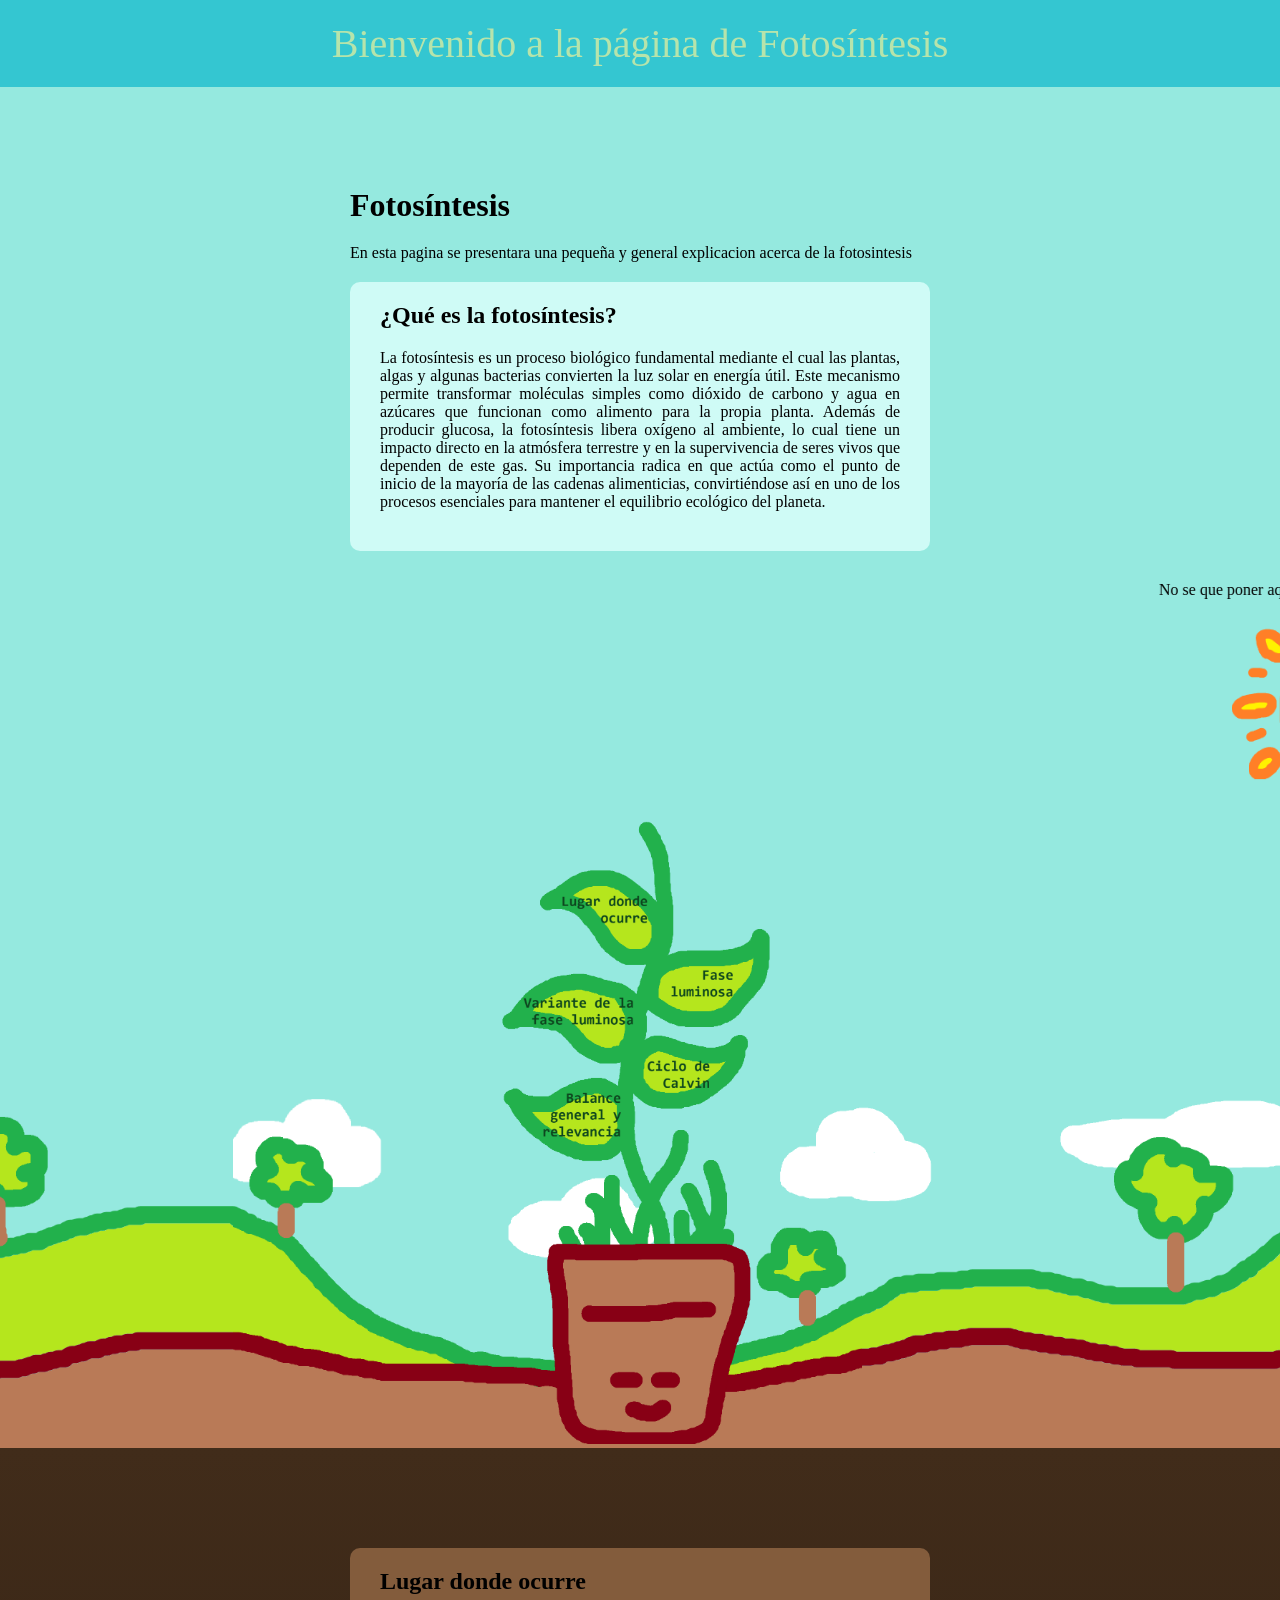
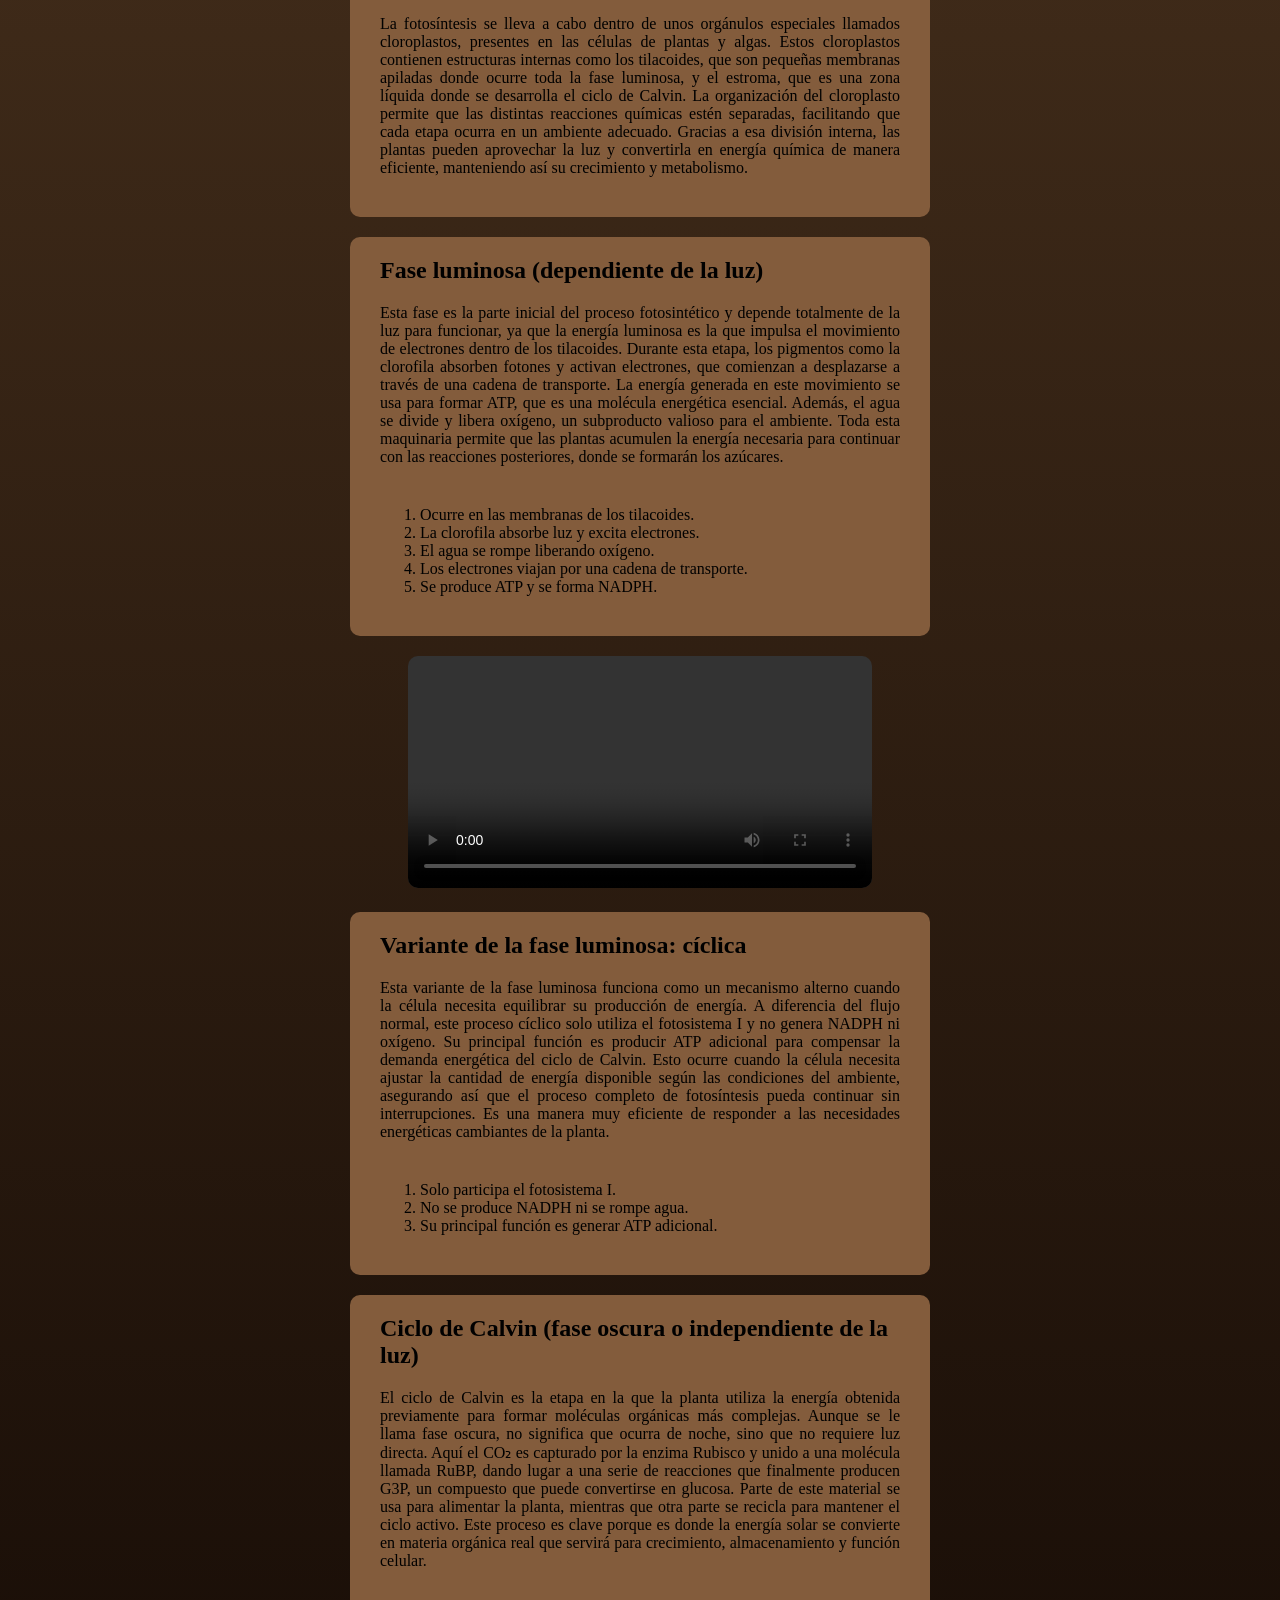
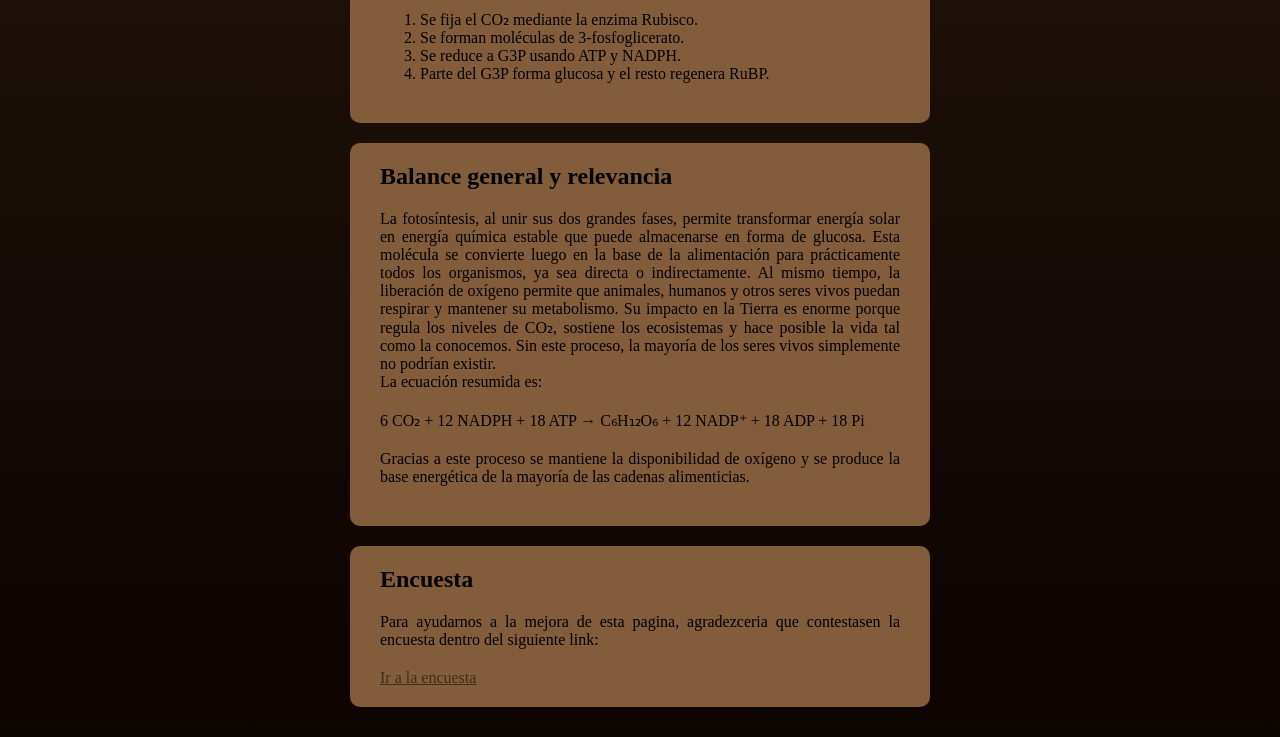
<file: index.html>
<!DOCTYPE html>
<html lang="en">
<head>
    <meta charset="UTF-8">
    <meta name="viewport" content="width=device-width, initial-scale=1.0">
    <title>Inicio</title>
    <link rel="stylesheet" href="styles.css">
</head>
<body class="body-sky">
    <header>
        Bienvenido a la página de Fotosíntesis
    </header>
    <div class="content">
        <h1>Fotosíntesis</h1>
        <p>En esta pagina se presentara una pequeña y general explicacion acerca de la fotosintesis</p>
        <article class="card-sky">
            <h1>¿Qué es la fotosíntesis?</h1>
            <p>La fotosíntesis es un proceso biológico fundamental mediante el cual las plantas, algas y algunas bacterias convierten la luz solar en energía útil. Este mecanismo permite transformar moléculas simples como dióxido de carbono y agua en azúcares que funcionan como alimento para la propia planta. Además de producir glucosa, la fotosíntesis libera oxígeno al ambiente, lo cual tiene un impacto directo en la atmósfera terrestre y en la supervivencia de seres vivos que dependen de este gas. Su importancia radica en que actúa como el punto de inicio de la mayoría de las cadenas alimenticias, convirtiéndose así en uno de los procesos esenciales para mantener el equilibrio ecológico del planeta.</p>
        </article>
    </div>
    <marquee direction="rigth" scrolldelay="10">No se que poner aqui asi es que solo dejare este texo sobre que no se que poner, espero si sirva y cuente como parte de el proyecto. De todas formas aqui esta este marquee que dice el como no se que poner y como solo lo pongo como parte del proyecto.</marquee>
    <marquee direction="left" scrolldelay="200"><img src="sun.png" alt="sol" width="200px"></marquee>
    <center><img src="planta.png" alt="planta" width="300px" usemap="#Fotosíntesis"></center>
    <map name="Fotosíntesis">
        <area shape="rect" coords="62,70,172,131" href="#Lugar" alt="Lugar donde ocurre">
        <area shape="rect" coords="165,142,264,202" href="#Fase" alt="Fase luminosa">
        <area shape="rect" coords="28,174,153,234" href="#Variante" alt="Variante de la fase luminosa">
        <area shape="rect" coords="153,232,232,290" href="#Ciclo" alt="Ciclo de Calvin">
        <area shape="rect" coords="40,275,142,346" href="#Balance" alt="Balance general y relevancia">
    </map>
    <div class="deep">
        <div class="content">
            <article class="card" id="Lugar">
                <h1>Lugar donde ocurre</h1>
                <p>La fotosíntesis se lleva a cabo dentro de unos orgánulos especiales llamados cloroplastos, presentes en las células de plantas y algas. Estos cloroplastos contienen estructuras internas como los tilacoides, que son pequeñas membranas apiladas donde ocurre toda la fase luminosa, y el estroma, que es una zona líquida donde se desarrolla el ciclo de Calvin. La organización del cloroplasto permite que las distintas reacciones químicas estén separadas, facilitando que cada etapa ocurra en un ambiente adecuado. Gracias a esa división interna, las plantas pueden aprovechar la luz y convertirla en energía química de manera eficiente, manteniendo así su crecimiento y metabolismo.</p>
            </article>
            <article class="card" id="Fase">
                <h1>Fase luminosa (dependiente de la luz)</h1>
                <p>Esta fase es la parte inicial del proceso fotosintético y depende totalmente de la luz para funcionar, ya que la energía luminosa es la que impulsa el movimiento de electrones dentro de los tilacoides. Durante esta etapa, los pigmentos como la clorofila absorben fotones y activan electrones, que comienzan a desplazarse a través de una cadena de transporte. La energía generada en este movimiento se usa para formar ATP, que es una molécula energética esencial. Además, el agua se divide y libera oxígeno, un subproducto valioso para el ambiente. Toda esta maquinaria permite que las plantas acumulen la energía necesaria para continuar con las reacciones posteriores, donde se formarán los azúcares.</p>
                <ol>
                    <li>Ocurre en las membranas de los tilacoides.</li>
                    <li>La clorofila absorbe luz y excita electrones.</li>
                    <li>El agua se rompe liberando oxígeno.</li>
                    <li>Los electrones viajan por una cadena de transporte.</li>
                    <li>Se produce ATP y se forma NADPH.</li>
                </ol>
            </article>
            <center>
                <video controls autoplay="true">
                    <source src="fotosintesis.mp4" type="video/mp4">
                </video>
            </center>
            <article class="card" id="Variante">
                <h1>Variante de la fase luminosa: cíclica</h1>
                <p>Esta variante de la fase luminosa funciona como un mecanismo alterno cuando la célula necesita equilibrar su producción de energía. A diferencia del flujo normal, este proceso cíclico solo utiliza el fotosistema I y no genera NADPH ni oxígeno. Su principal función es producir ATP adicional para compensar la demanda energética del ciclo de Calvin. Esto ocurre cuando la célula necesita ajustar la cantidad de energía disponible según las condiciones del ambiente, asegurando así que el proceso completo de fotosíntesis pueda continuar sin interrupciones. Es una manera muy eficiente de responder a las necesidades energéticas cambiantes de la planta.</p>
                <ol>
                    <li>Solo participa el fotosistema I.</li>
                    <li>No se produce NADPH ni se rompe agua.</li>
                    <li>Su principal función es generar ATP adicional.</li>
                </ol>
            </article>
            <article class="card" id="Ciclo">
                <h1>Ciclo de Calvin (fase oscura o independiente de la luz)</h1>
                <p>El ciclo de Calvin es la etapa en la que la planta utiliza la energía obtenida previamente para formar moléculas orgánicas más complejas. Aunque se le llama fase oscura, no significa que ocurra de noche, sino que no requiere luz directa. Aquí el CO₂ es capturado por la enzima Rubisco y unido a una molécula llamada RuBP, dando lugar a una serie de reacciones que finalmente producen G3P, un compuesto que puede convertirse en glucosa. Parte de este material se usa para alimentar la planta, mientras que otra parte se recicla para mantener el ciclo activo. Este proceso es clave porque es donde la energía solar se convierte en materia orgánica real que servirá para crecimiento, almacenamiento y función celular.</p>
                <ol>
                    <li>Se fija el CO₂ mediante la enzima Rubisco.</li>
                    <li>Se forman moléculas de 3-fosfoglicerato.</li>
                    <li>Se reduce a G3P usando ATP y NADPH.</li>
                    <li>Parte del G3P forma glucosa y el resto regenera RuBP.</li>
                </ol>
            </article>
            <article class="card" id="Balance">
                <h1>Balance general y relevancia</h1>
                <p>La fotosíntesis, al unir sus dos grandes fases, permite transformar energía solar en energía química estable que puede almacenarse en forma de glucosa. Esta molécula se convierte luego en la base de la alimentación para prácticamente todos los organismos, ya sea directa o indirectamente. Al mismo tiempo, la liberación de oxígeno permite que animales, humanos y otros seres vivos puedan respirar y mantener su metabolismo. Su impacto en la Tierra es enorme porque regula los niveles de CO₂, sostiene los ecosistemas y hace posible la vida tal como la conocemos. Sin este proceso, la mayoría de los seres vivos simplemente no podrían existir.<br>La ecuación resumida es:</p>
                <p>6 CO₂ + 12 NADPH + 18 ATP → C₆H₁₂O₆ + 12 NADP⁺ + 18 ADP + 18 Pi</p>
                <p>Gracias a este proceso se mantiene la disponibilidad de oxígeno y se produce la base energética de la mayoría de las cadenas alimenticias.</p>
            </article>
            <article class="card">
                <h1>Encuesta</h1>
                <p>Para ayudarnos a la mejora de esta pagina, agradezceria que contestasen la encuesta dentro del siguiente link:</p>
                <a href="encuesta.html">Ir a la encuesta</a>
            </article>
        </div>
    </div>
</body>
</html>
</file>
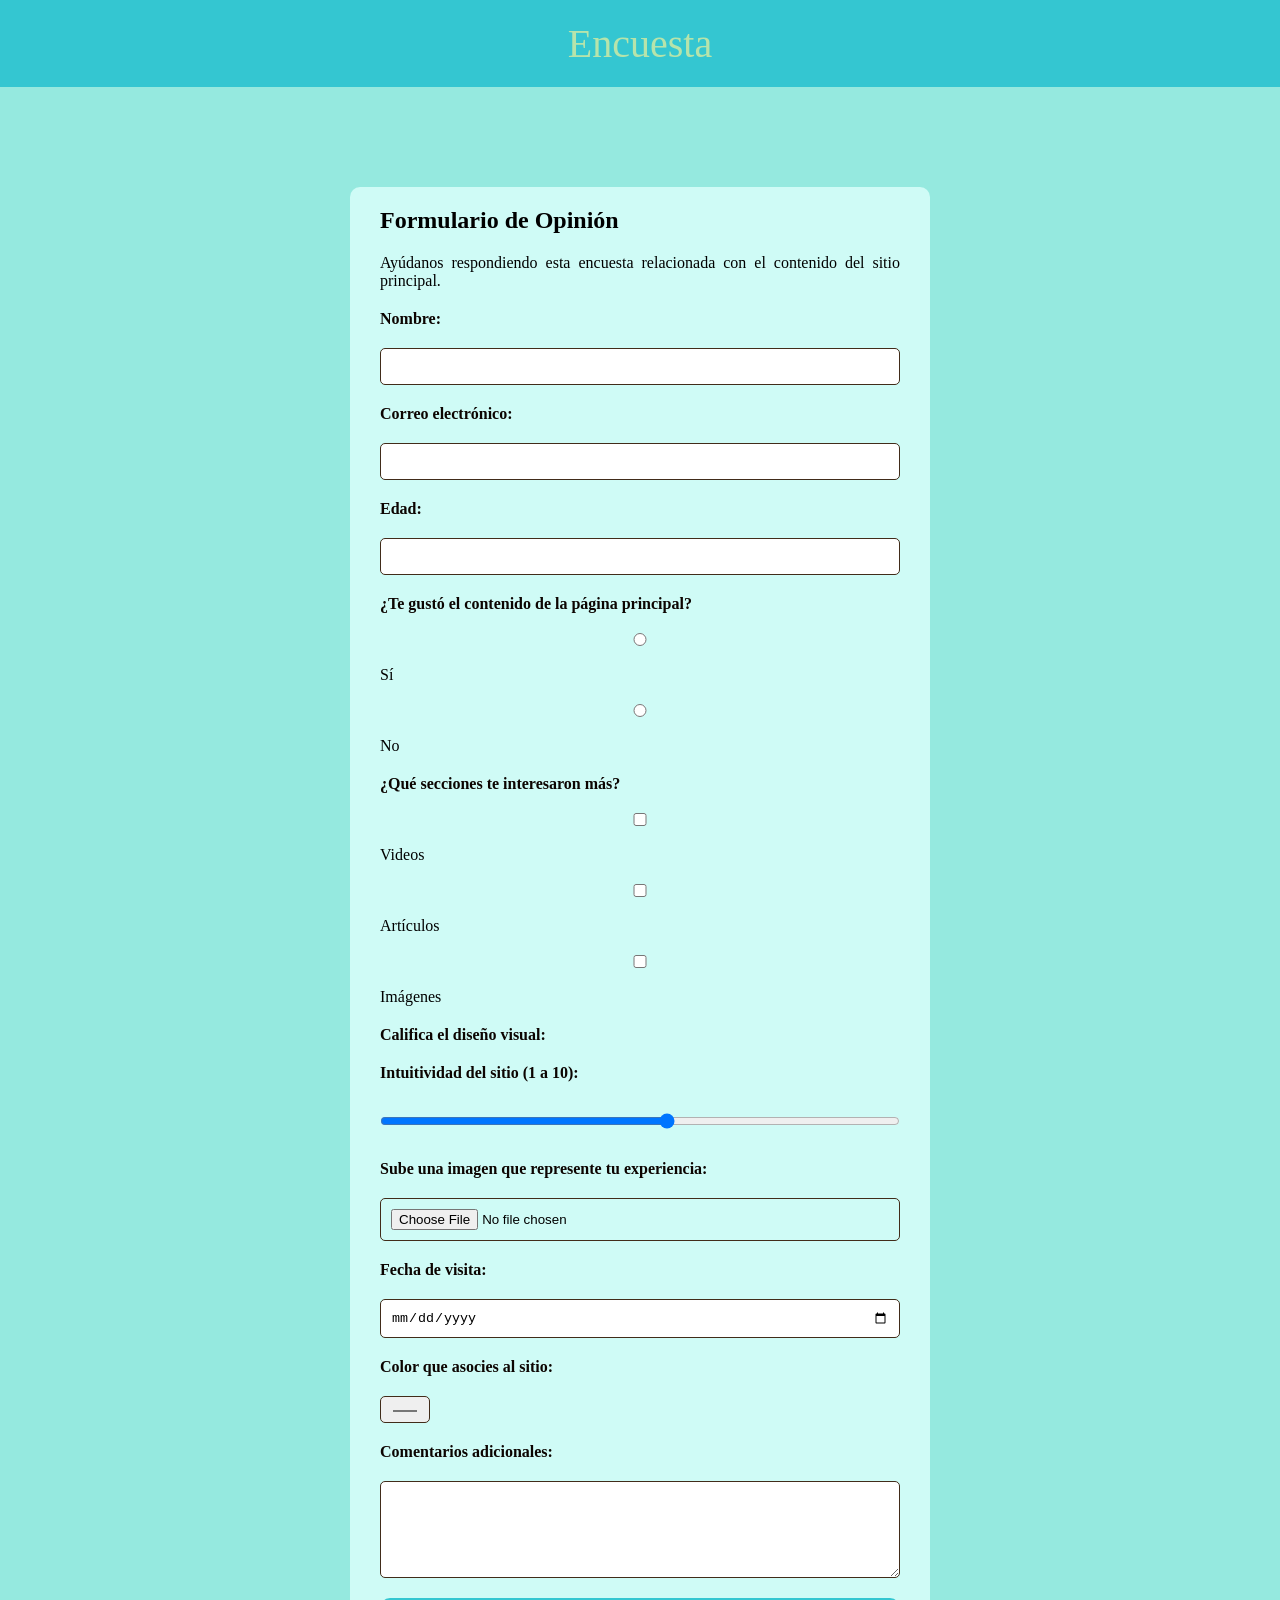
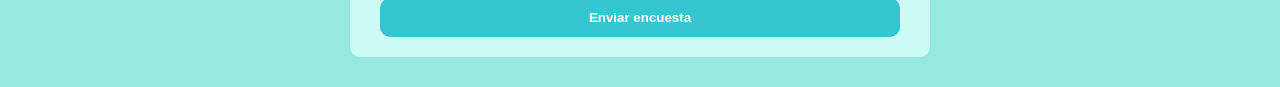
<file: encuesta.html>
<!DOCTYPE html>
<html lang="es">
<head>
    <meta charset="UTF-8">
    <meta name="viewport" content="width=device-width, initial-scale=1.0">
    <title>Encuesta</title>
    <link rel="stylesheet" href="styles.css">
</head>
<body>
    <header>Encuesta</header>
    <div class="content">
        <article class="card-sky">
            <h1>Formulario de Opinión</h1>
            <p>Ayúdanos respondiendo esta encuesta relacionada con el contenido del sitio principal.</p>
            <form action="mailto:anakincontrerasm@gmail.com" method="POST" enctype="text/plain">
                <label>Nombre:</label>
                <input type="text" name="nombre" required>
                <label>Correo electrónico:</label>
                <input type="email" name="correo" required>
                <label>Edad:</label>
                <input type="number" name="edad" min="1" max="120" required>
                <label>¿Te gustó el contenido de la página principal?</label>
                <input type="radio" name="gusto" value="si"> Sí
                <input type="radio" name="gusto" value="no"> No
                <label>¿Qué secciones te interesaron más?</label>
                <input type="checkbox" name="interes" value="videos"> Videos<br>
                <input type="checkbox" name="interes" value="texto"> Artículos<br>
                <input type="checkbox" name="interes" value="imagenes"> Imágenes
                <label>Califica el diseño visual:</label>
                <label>Intuitividad del sitio (1 a 10):</label>
                <input type="range" name="intuitividad" min="1" max="10">
                <label>Sube una imagen que represente tu experiencia:</label>
                <input type="file" name="archivo">
                <label>Fecha de visita:</label>
                <input type="date" name="fecha">
                <label>Color que asocies al sitio:</label>
                <input type="color" name="color">
                <label>Comentarios adicionales:</label>
                <textarea name="comentarios" rows="5"></textarea>
                <button type="submit">Enviar encuesta</button>
            </form>
        </article>
    </div>
</body>
</html>
</file>
<file: styles.css>
*{padding: 0px;margin: 0px;}
body{background-color: #95e9df;font-family: Consolas;}
header{padding: 20px;background-color: #34c6d1;text-align: center;color: #b6e4ab;font-size: 40px;size: 100%;}
p{margin-bottom: 20px;text-align: justify;}
h1{margin-bottom: 20px;}
ol{margin: 40px;margin-bottom: 20px;}
a{margin-bottom: 20px;color: #412c1a;}
video{margin-bottom: 20px;border-radius: 10px;width: 80%;}
form{display: flex;flex-direction: column;gap: 20px;}
label{font-weight: bold;color: #0c0401;}
input, select, textarea{padding: 10px;border-radius: 5px;border: 1px solid #412c1a;}
button{padding: 12px;border: none;border-radius: 10px;background-color: #34c6d1;color: white;font-weight: bold;cursor: pointer;}
button:hover{background-color: #268e97;}
.body-sky{background-image: url(fondo.png);background-repeat: no-repeat;background-size: 6000px;background-position: center;background-position-y: 920px;}
.content{padding: 10px;padding-top: 100px;margin: 0px;margin-left: calc(50% - 300px);margin-right: calc(50% - 300px);}
.deep{background: linear-gradient(#412c1a, #0c0401);}
.card{padding: 20px;padding-left: 30px;padding-right: 30px;margin-bottom: 20px;border-radius: 10px;background-color: #835c3c;}
.card-sky{padding: 20px;padding-left: 30px;padding-right: 30px;margin-bottom: 20px;border-radius: 10px;background-color: #cffbf6;}
</file>
